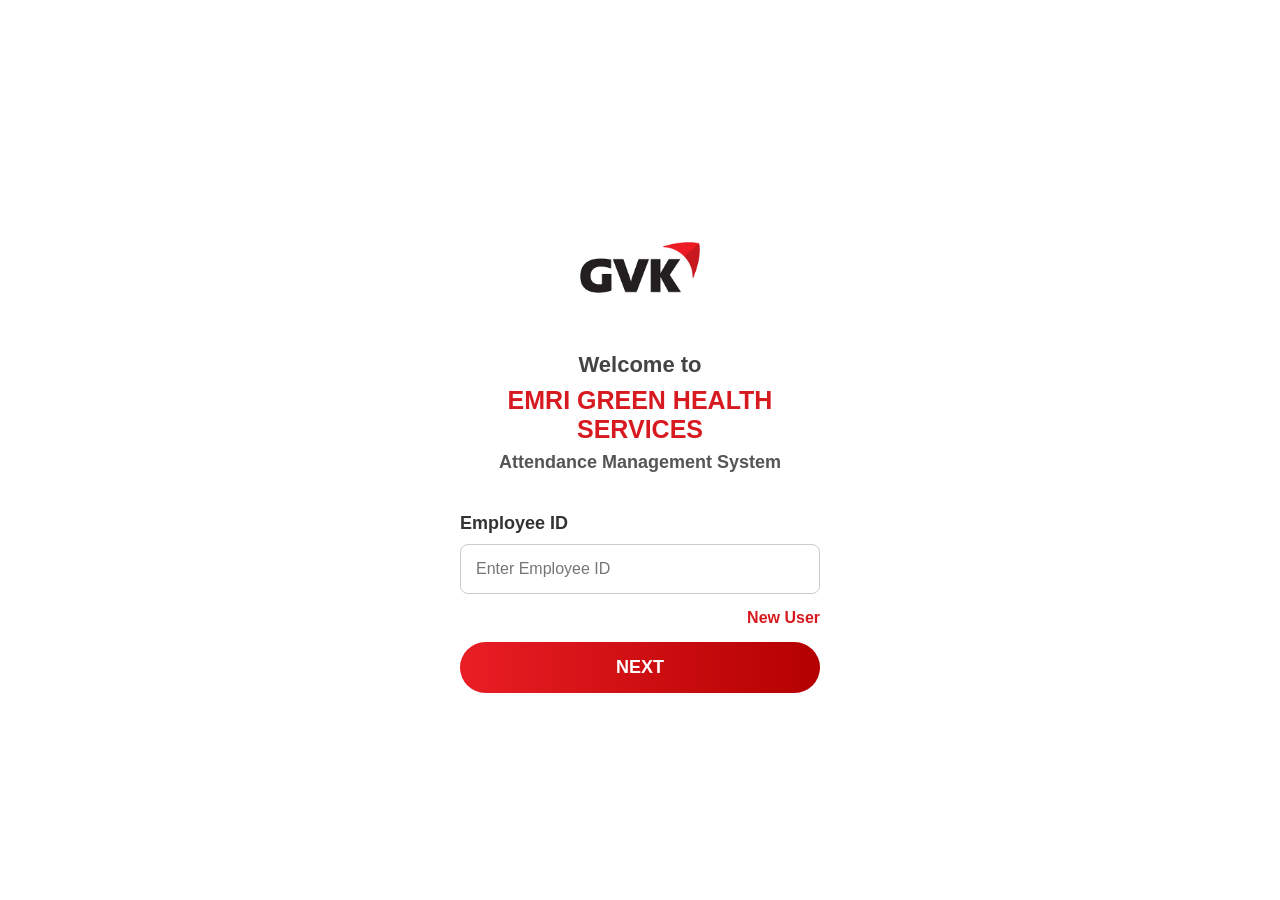
<file: index.html>
<!DOCTYPE html>
<html lang="en">
<head>
<meta charset="UTF-8">
<meta name="viewport" content="width=device-width, initial-scale=1.0">

<title>Attendance Management System</title>

<link rel="stylesheet" href="style.css">

</head>

<body>

<div class="app">

    <div class="logo-box">
        <img src="logo.png" alt="Logo">
    </div>

    <h2>Welcome to</h2>

    <h1>EMRI GREEN HEALTH SERVICES</h1>

    <h3>Attendance Management System</h3>


    <div class="form-box">

        <label>Employee ID</label>

        <input 
        type="text" 
        id="gid"
        placeholder="Enter Employee ID">


        <a href="#">
            New User
        </a>


        <button onclick="nextPage()">
            NEXT
        </button>


    </div>

</div>


<script src="app.js"></script>

</body>
</html>
</file>
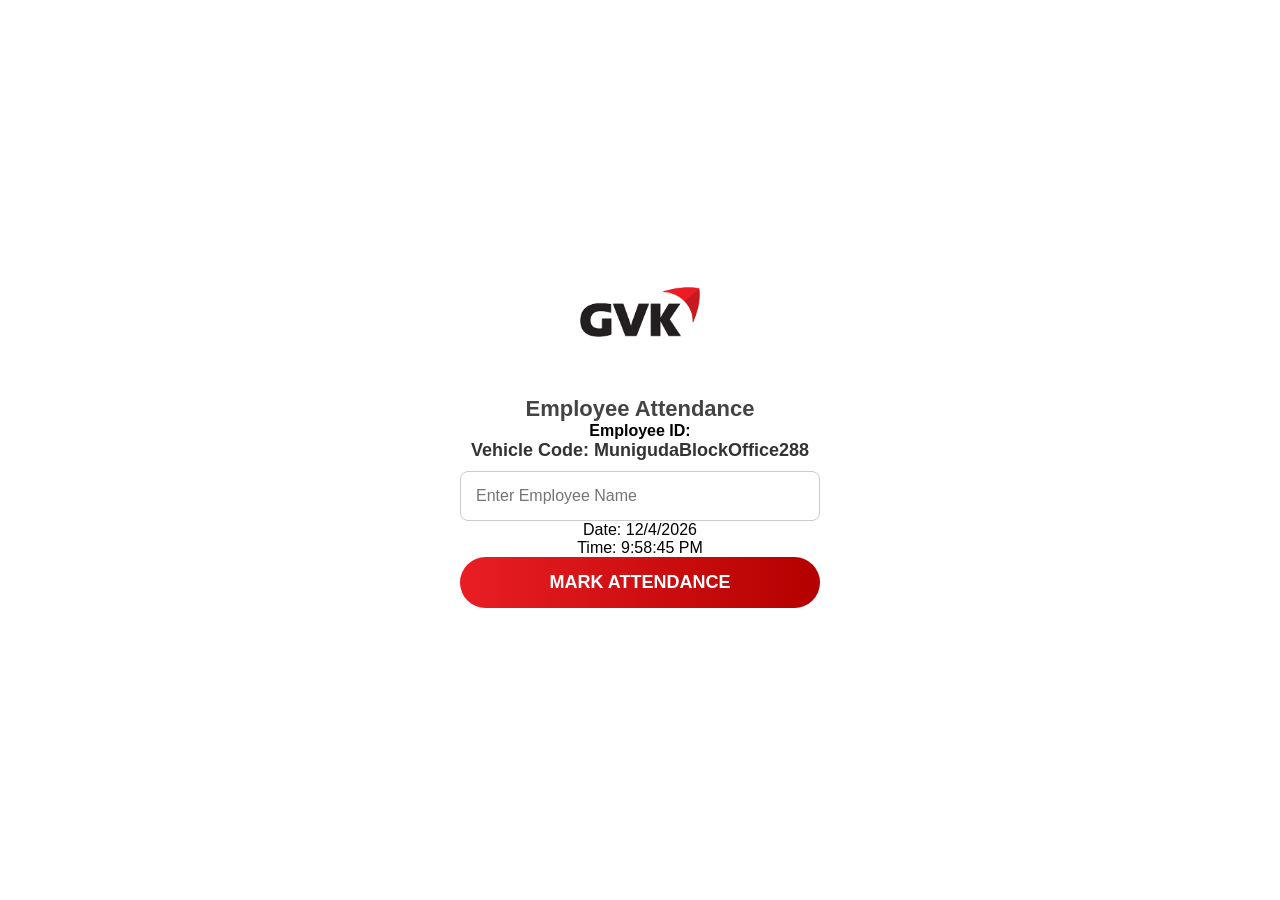
<file: details.html>
<!DOCTYPE html>
<html lang="en">
<head>

<meta charset="UTF-8">
<meta name="viewport" content="width=device-width, initial-scale=1.0">

<title>Mark Attendance</title>

<link rel="stylesheet" href="style.css">

</head>

<body>


<div class="app">


    <div class="logo-box">
        <img src="logo.png" alt="Logo">
    </div>


    <h2>Employee Attendance</h2>


    <div class="card">

        <p>
            <b>Employee ID:</b>
            <span id="showGid"></span>
        </p>


        <label>
            Vehicle Code:
        </label>
        <label>
          MunigudaBlockOffice288
        </label>


        <input 
        type="text" 
        id="empName"
        placeholder="Enter Employee Name">


        <p class="info">
            Date:
            <span id="date"></span>
        </p>


        <p class="info">
            Time:
            <span id="time"></span>
        </p>


        <button onclick="markAttendance()">
            MARK ATTENDANCE
        </button>


        <h3 id="success"></h3>


    </div>


</div>


<script src="app.js"></script>

</body>
</html>
</file>
<file: style.css>
*{
    margin:0;
    padding:0;
    box-sizing:border-box;
    font-family:Arial, sans-serif;
}


body{

    min-height:100vh;
    background:#ffffff;

    display:flex;
    justify-content:center;
    align-items:center;

}


.app{

    width:100%;
    max-width:420px;

    padding:30px;

    text-align:center;

}


.logo-box img{

    width:120px;
    height:120px;

    object-fit:contain;

    margin-bottom:20px;

}



h2{

    color:#444;
    font-size:22px;

}


h1{

    color:#d71920;

    font-size:25px;

    margin:8px 0;

    font-weight:700;

}



h3{

    color:#555;

    font-size:18px;

    margin-bottom:40px;

}



.form-box{

    text-align:left;

}


label{

    font-size:18px;

    font-weight:bold;

    color:#333;

}


input{

    width:100%;

    padding:15px;

    margin-top:10px;

    border-radius:8px;

    border:1px solid #ccc;

    font-size:16px;

}



a{

    display:block;

    text-align:right;

    margin:15px 0;

    color:#d71920;

    text-decoration:none;

    font-weight:bold;

}



button{

    width:100%;

    padding:15px;

    border:none;

    border-radius:30px;

    background:linear-gradient(
        90deg,
        #e91e25,
        #b40000
    );


    color:white;

    font-size:18px;

    font-weight:bold;

    cursor:pointer;

}



button:hover{

    opacity:.9;

}




@media(max-width:480px){

    .app{

        padding:20px;

    }


    h1{

        font-size:22px;

    }


    h3{

        font-size:16px;

    }

}
</file>
